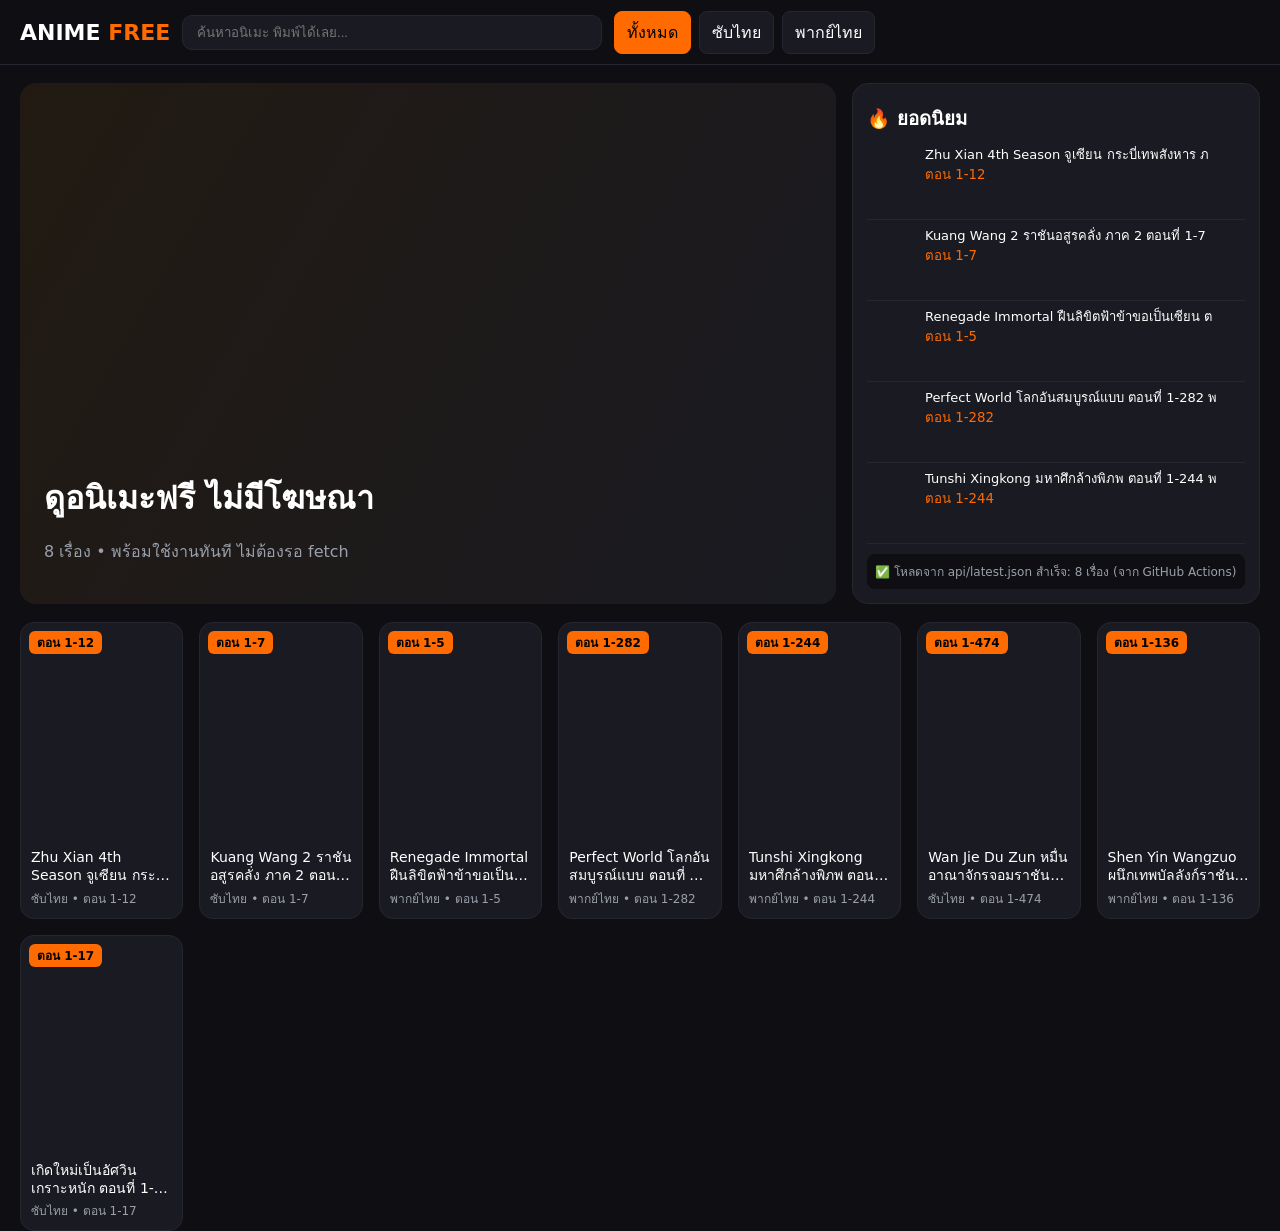
<file: docs/index.html>
<!doctype html>
<html lang="th">
<head>
<meta charset="utf-8"/><meta name="viewport" content="width=device-width,initial-scale=1"/>
<title>ANIME FREE - ดูอนิเมะฟรี</title>
<style>
:root{--bg:#0f0f13;--card:#1a1a22;--muted:#9aa0aa;--accent:#ff6b00;--border:#262631}
*{box-sizing:border-box}body{margin:0;background:var(--bg);color:#fff;font-family:system-ui,sans-serif}
.header{position:sticky;top:0;z-index:50;background:rgba(15,15,19,.95);border-bottom:1px solid var(--border)}
.container{max-width:1280px;margin:0 auto;padding:0 20px}
.nav{height:64px;display:flex;gap:12px;align-items:center}
.logo{font-weight:900;font-size:22px}.logo span{color:var(--accent)}
.search{flex:1;max-width:420px;background:var(--card);border:1px solid var(--border);border-radius:10px;padding:8px 12px;display:flex}
.search input{background:transparent;border:0;outline:0;color:#fff;width:100%}
.grid{display:grid;grid-template-columns:repeat(auto-fill,minmax(160px,1fr));gap:16px;margin-top:16px}
.card{background:var(--card);border:1px solid var(--border);border-radius:14px;overflow:hidden;cursor:pointer;display:block;text-decoration:none;color:#fff}
.card img{width:100%;aspect-ratio:3/4;object-fit:cover;display:block}
.badge{position:absolute;top:8px;left:8px;background:var(--accent);color:#000;padding:2px 8px;border-radius:6px;font-size:12px;font-weight:700}
.meta{padding:10px}.title{font-size:14px;line-height:1.3;display:-webkit-box;-webkit-line-clamp:2;-webkit-box-orient:vertical;overflow:hidden}
.sub{color:var(--muted);font-size:12px;margin-top:4px}
.hero{display:grid;grid-template-columns:2fr 1fr;gap:16px;margin:18px 0}
.hero-main{border-radius:16px;min-height:200px;background:linear-gradient(120deg,#221a12,#1a1a22);padding:24px;display:flex;flex-direction:column;justify-content:end}
.ep{padding:8px 12px;background:var(--card);border:1px solid var(--border);border-radius:8px;cursor:pointer;color:#fff;text-decoration:none;display:inline-block}
.ep.active{background:var(--accent);color:#000;border-color:var(--accent)}
.btn{background:var(--accent);color:#000;font-weight:800;border:0;border-radius:10px;padding:10px 16px;cursor:pointer;text-decoration:none;display:inline-block}
</style>
</head>
<body>
<header class="header"><div class="container nav">
<div class="logo">ANIME <span>FREE</span></div>
<div class="search"><input id="q" placeholder="ค้นหาอนิเมะ พิมพ์ได้เลย..."/></div>
<div style="display:flex;gap:8px">
<a class="ep active" data-filter="all">ทั้งหมด</a>
<a class="ep" data-filter="ซับไทย">ซับไทย</a>
<a class="ep" data-filter="พากย์ไทย">พากย์ไทย</a>
</div>
</div></header>

<main class="container" id="main">
<div class="hero">
<div class="hero-main">
<h1 style="margin:0">ดูอนิเมะฟรี ไม่มีโฆษณา</h1>
<p style="color:#9aa0aa"><span id="count">0</span> เรื่อง • พร้อมใช้งานทันที ไม่ต้องรอ fetch</p>
</div>
<div style="background:#1a1a22;border:1px solid #262631;border-radius:16px;padding:14px">
<h3 style="margin:6px 0">🔥 ยอดนิยม</h3><div id="topList"></div>
<div id="status" style="margin-top:10px;padding:8px;background:#0f0f13;border-radius:8px;font-size:12px;color:#9aa0aa"></div>
</div>
</div>
<div id="grid" class="grid"></div>
</main>

<script>
// EMBEDDED DATA - จะเจอหนังทันทีแม้ fetch ล้มเหลว
const EMBEDDED_DATA = [
  {"id":"zhu-xian-4th-season","title":"Zhu Xian 4th Season จูเซียน กระบี่เทพสังหาร ภาค 4 ตอนที่ 1-12 ซับไทย","link":"https://animemaji.com/zhu-xian-4th-season/","type":"ซับไทย","episode":"ตอน 1-12","cover":"https://picsum.photos/seed/zhu4/400/560"},
  {"id":"kuang-wang-2","title":"Kuang Wang 2 ราชันอสูรคลั่ง ภาค 2 ตอนที่ 1-7 ซับไทย","link":"https://animemaji.com/kuang-wang-2/","type":"ซับไทย","episode":"ตอน 1-7","cover":"https://picsum.photos/seed/kuang2/400/560"},
  {"id":"renegade-immortal","title":"Renegade Immortal ฝืนลิขิตฟ้าข้าขอเป็นเซียน ตอนที่ 1-5 พากย์ไทย","link":"https://animemaji.com/renegade-immortal/","type":"พากย์ไทย","episode":"ตอน 1-5","cover":"https://picsum.photos/seed/renegade/400/560"},
  {"id":"perfect-world-season-th","title":"Perfect World โลกอันสมบูรณ์แบบ ตอนที่ 1-282 พากย์ไทย","link":"https://animemaji.com/perfect-world-season-th/","type":"พากย์ไทย","episode":"ตอน 1-282","cover":"https://picsum.photos/seed/perfect/400/560"},
  {"id":"tunshi-xingkong-epend","title":"Tunshi Xingkong มหาศึกล้างพิภพ ตอนที่ 1-244 พากย์ไทย","link":"https://animemaji.com/tunshi-xingkong-epend/","type":"พากย์ไทย","episode":"ตอน 1-244","cover":"https://picsum.photos/seed/tunshi/400/560"},
  {"id":"wan-jie-du-zun-submai","title":"Wan Jie Du Zun หมื่นอาณาจักรจอมราชันย์ ตอนที่ 1-474 ซับไทย","link":"https://animemaji.com/wan-jie-du-zun-submai/","type":"ซับไทย","episode":"ตอน 1-474","cover":"https://picsum.photos/seed/wanjie/400/560"},
  {"id":"shen-yin-wangzuo-th","title":"Shen Yin Wangzuo ผนึกเทพบัลลังก์ราชันย์ ตอนที่ 1-136 พากย์ไทย","link":"https://animemaji.com/shen-yin-wangzuo-th/","type":"พากย์ไทย","episode":"ตอน 1-136","cover":"https://picsum.photos/seed/shenyin/400/560"},
  {"id":"tsuihou-sareta-tensei","title":"เกิดใหม่เป็นอัศวินเกราะหนัก ตอนที่ 1-17 ซับไทย","link":"https://animemaji.com/tsuihou-sareta-tensei/","type":"ซับไทย","episode":"ตอน 1-17","cover":"https://picsum.photos/seed/tsuihou/400/560"}
];

let ALL = EMBEDDED_DATA;

async function init(){
  const status = document.getElementById('status');
  try{
    // พยายามโหลด api/latest.json ถ้ามี (GitHub Actions จะสร้าง)
    const res = await fetch('./api/latest.json?t='+Date.now());
    if(res.ok){
      const json = await res.json();
      if(json && json.length>0){
        ALL = json;
        status.textContent = '✅ โหลดจาก api/latest.json สำเร็จ: ' + ALL.length + ' เรื่อง (จาก GitHub Actions)';
      } else {
        status.textContent = '⚠️ api/latest.json ว่าง ใช้ข้อมูลฝังแทน: ' + ALL.length + ' เรื่อง';
      }
    } else {
      status.textContent = 'ℹ️ ใช้ข้อมูลฝังในไฟล์ (ยังไม่ได้รัน GitHub Actions): ' + ALL.length + ' เรื่อง';
    }
  }catch(e){
    status.textContent = 'ℹ️ ใช้ข้อมูลฝังในไฟล์ (fetch ล้มเหลว): ' + ALL.length + ' เรื่อง - ' + e.message;
  }
  render(ALL);
  setupFilters();
}

function render(items){
  const grid=document.getElementById('grid');
  if(!grid) return;
  if(!items.length){
    grid.innerHTML='<div style="color:#ff6b00;padding:20px">ไม่พบหนัง - ลองล้าง cache หรือเช็ค api/latest.json</div>';
    return;
  }
  grid.innerHTML = items.map(it=>`
    <a class="card" href="#" onclick="openDetail('${it.id}');return false;">
      <div style="position:relative">
        <img src="${it.cover}" loading="lazy" onerror="this.src='https://picsum.photos/seed/${it.id}/400/560'">
        <span class="badge">${it.episode||it.type}</span>
      </div>
      <div class="meta"><div class="title">${it.title}</div><div class="sub">${it.type} • ${it.episode}</div></div>
    </a>`).join('');
  document.getElementById('count').textContent = items.length;
  const top=document.getElementById('topList');
  if(top) top.innerHTML = items.slice(0,5).map(it=>`
    <a href="#" onclick="openDetail('${it.id}');return false;" style="display:flex;gap:10px;padding:8px 0;border-bottom:1px solid #262631;color:#fff;text-decoration:none">
      <img src="${it.cover}" style="width:48px;height:64px;object-fit:cover;border-radius:6px" onerror="this.src='https://picsum.photos/seed/${it.id}/100/100'">
      <div><div style="font-size:13px;line-height:1.3">${it.title.slice(0,45)}</div><small style="color:#ff6b00">${it.episode}</small></div>
    </a>`).join('');
}

function setupFilters(){
  const q=document.getElementById('q');
  if(q){
    q.addEventListener('input', e=>{
      const v=e.target.value.toLowerCase().trim();
      render(v? ALL.filter(it=>it.title.toLowerCase().includes(v) || it.id.includes(v)): ALL);
    });
  }
  document.querySelectorAll('[data-filter]').forEach(b=>{
    b.addEventListener('click',()=>{
      document.querySelectorAll('[data-filter]').forEach(x=>x.classList.remove('active'));
      b.classList.add('active');
      const f=b.dataset.filter;
      render(f==='all'? ALL: ALL.filter(it=>(it.type||'').includes(f)));
    });
  });
}

function openDetail(id){
  const it=ALL.find(x=>x.id===id);
  if(!it){ alert('ไม่พบเรื่อง id='+id); return; }
  let total=12;
  const m=(it.episode||'').match(/(\d+)\s*-\s*(\d+)/);
  if(m) total=parseInt(m[2]);
  else { const m2=(it.episode||'').match(/(\d+)/); if(m2) total=Math.min(24, Math.max(12, parseInt(m2[1]))); }
  if(total>50) total=24;
  document.getElementById('main').innerHTML=`
    <div style="margin-top:18px;display:grid;grid-template-columns:280px 1fr;gap:20px">
      <div>
        <img src="${it.cover}" style="width:100%;border-radius:14px;border:1px solid #262631" onerror="this.src='https://picsum.photos/seed/${it.id}/400/560'">
        <div style="margin-top:12px;background:#1a1a22;border:1px solid #262631;border-radius:12px;padding:12px;font-size:13px;color:#9aa0aa">
          ประเภท: ${it.type}<br>ตอน: ${it.episode}<br>
          <a href="${it.link}" target="_blank" style="color:#ff6b00">ดูต้นฉบับ</a>
        </div>
      </div>
      <div>
        <a href="#" onclick="location.reload();return false;" style="color:#9aa0aa">← กลับหน้าแรก</a>
        <h1 style="font-size:24px;margin:10px 0">${it.title}</h1>
        <p style="color:#9aa0aa">${it.type} • ${it.episode}</p>
        <div style="margin:16px 0;display:flex;gap:10px">
          <a class="btn" href="#" onclick="openWatch('${it.id}',${total});return false;">▶ ดูตอนล่าสุด (ตอน ${total})</a>
          <a class="ep" href="#" onclick="openWatch('${it.id}',1);return false;">ดูตอนแรก</a>
        </div>
        <h3>ตอนทั้งหมด (${total} ตอน) - กดเพื่อเล่นได้เลย</h3>
        <div style="display:flex;flex-wrap:wrap;gap:8px;margin-top:10px">
          ${Array.from({length:total},(_,i)=>`<a href="#" onclick="openWatch('${it.id}',${i+1});return false;" class="ep">ตอน ${i+1}</a>`).join('')}
        </div>
      </div>
    </div>`;
}

function openWatch(id, ep){
  const it=ALL.find(x=>x.id===id);
  let total=24;
  const m=(it.episode||'').match(/(\d+)\s*-\s*(\d+)/);
  if(m) total=parseInt(m[2]);
  if(total>50) total=24;
  document.getElementById('main').innerHTML=`
    <div style="margin-top:16px">
      <a href="#" onclick="openDetail('${id}');return false;" style="color:#9aa0aa">← กลับไปหน้ารายละเอียด</a>
      <h2>${it.title} - ตอนที่ ${ep}</h2>
      <div style="aspect-ratio:16/9;background:#000;border-radius:14px;display:grid;place-items:center;border:1px solid #262631">
        <div style="text-align:center;padding:20px">
          <div style="font-size:56px">▶</div>
          <div style="color:#fff;font-size:20px;margin-top:8px">กำลังเล่นตอนที่ ${ep}</div>
          <div style="color:#9aa0aa;margin-top:6px">Demo Player - ใส่ลิงก์วิดีโอของคุณใน api/latest.json field embed_url ได้</div>
          <div style="margin-top:12px"><span style="background:#ff6b00;color:#000;padding:6px 12px;border-radius:20px;font-weight:700">${it.type} - ${it.episode}</span></div>
        </div>
      </div>
      <div style="margin:16px 0;display:flex;gap:10px">
        <a href="#" onclick="openWatch('${id}',${Math.max(1,ep-1)});return false;" class="ep">← ตอนก่อน</a>
        <a href="#" onclick="openWatch('${id}',${Math.min(total,ep+1)});return false;" class="ep" style="background:#ff6b00;color:#000">ตอนต่อไป →</a>
        <a href="#" onclick="location.reload();return false;" class="ep">หน้าแรก</a>
      </div>
      <h3>เลือกตอน</h3>
      <div style="display:flex;flex-wrap:wrap;gap:8px">
        ${Array.from({length:total},(_,i)=>{
          const n=i+1;
          const active = n===ep ? 'background:#ff6b00;color:#000;border-color:#ff6b00' : '';
          return `<a href="#" onclick="openWatch('${id}',${n});return false;" class="ep" style="${active}">ตอน ${n}</a>`;
        }).join('')}
      </div>
    </div>`;
}

document.addEventListener('DOMContentLoaded', init);
</script>
</body>
</html>
</file>
